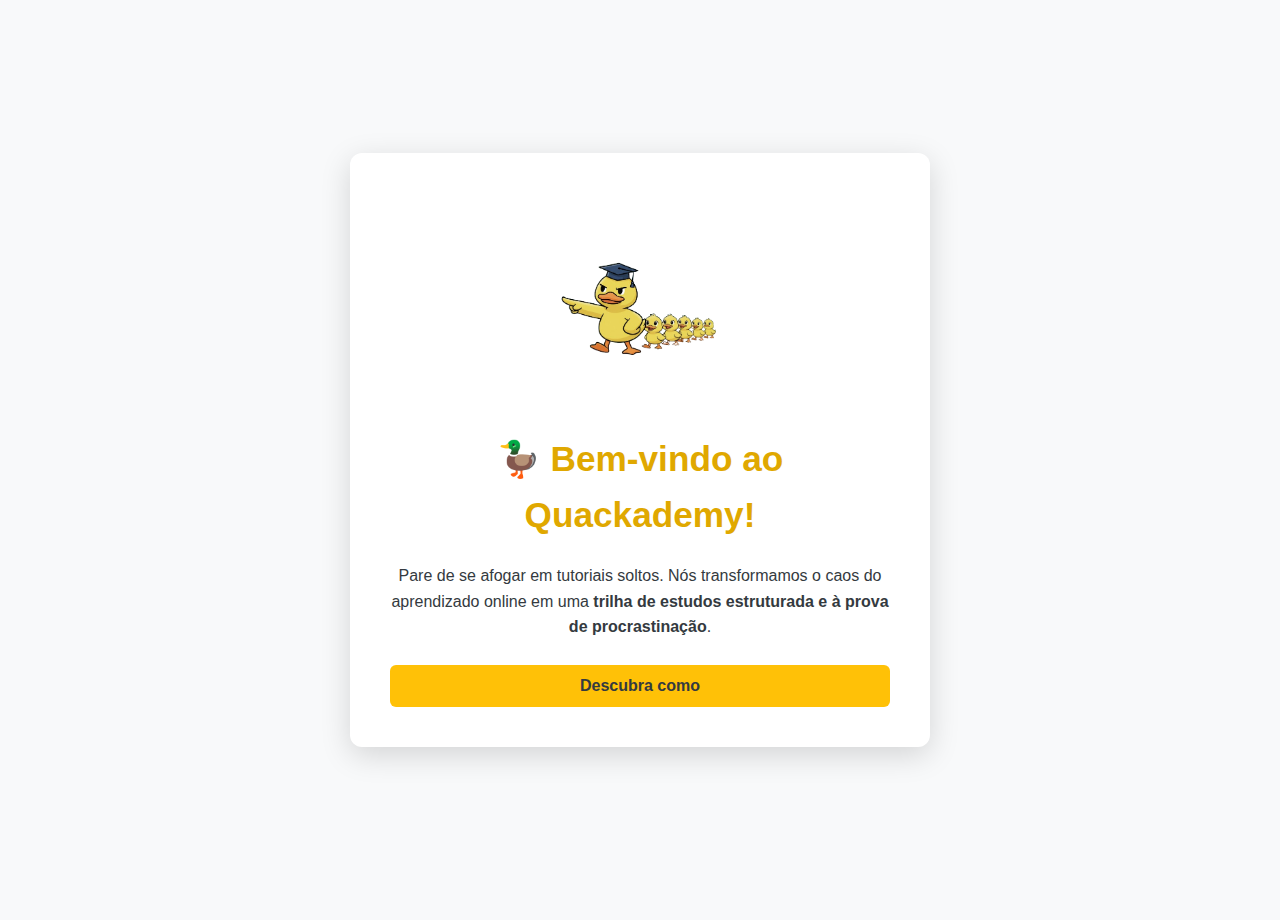
<file: index.html>
<!DOCTYPE html>
<html lang="pt-BR">
<head>
    <meta charset="UTF-8">
    <meta name="viewport" content="width=device-width, initial-scale=1.0">
    <title>Quackademy - Trilha de Estudos</title>
    <link rel="stylesheet" href="/style.css">
    <link rel="icon" href="favicon.ico"> 
    <link rel="stylesheet" href="https://cdnjs.cloudflare.com/ajax/libs/font-awesome/6.0.0-beta3/css/all.min.css">
</head>
<body>

    <section id="welcome-screen" class="full-screen-message">
        <div class="message-card">
            <img src="mascote_inicial.png" alt="Mascote Quackademy, o Pato" class="mascote-welcome">
            
            <h2>🦆 Bem-vindo ao Quackademy! </h2>
            <p>Pare de se afogar em tutoriais soltos. Nós transformamos o caos do aprendizado online em uma <strong>trilha de estudos estruturada e à prova de procrastinação</strong>.</p>
            <button id="btnWelcomeContinue" class="btn-primary">Descubra como</button>
        </div>
    </section>

    <section id="explanation-screen" class="full-screen-message" style="display: none;">
        <div class="message-card">
            <h2>Sua Jornada de Aprendizado Personalizada</h2>
            <div style="text-align: left; margin: 20px 0;">
                
                <h3>🧠 O Nosso Propósito</h3>
                <p>
                    A <strong>Quackademy</strong> foi criada para você que está cansado de apenas copiar e colar. Usamos a IA para criar um plano de estudos único, focado em <strong>atividades práticas</strong> e no <strong>entendimento real</strong>.
                </p>
                
                <h3>⚙️ Como Funciona Nossa Trilha</h3>
                <ul>
                    <li><strong>Trilhas Guiadas:</strong> Você informa o tema e o nível, e nossa IA gera uma <strong>Trilha de Estudos de 8 Etapas</strong> personalizadas.</li>
                    <li><strong>Material Confiável:</strong> Cada tópico vem com um link obrigatório de documentação oficial ou fonte renomada.</li>
                    <li><strong>Teste Seu Conhecimento:</strong> Criamos <strong>Simulados de 5 Questões</strong> para forçar você a *aplicar* e *entender* o conceito, garantindo que você nunca caia no ciclo de apenas pegar a resposta.</li>
                </ul>
            </div>
            <button id="btnExplanationContinue" class="btn-primary">Começar Minha Trilha 🚀</button>
        </div>
    </section>

    <div id="main-app" style="display: none;">
        <header>
            <div class="container">
                <h1>Quackademy Trilha de Estudos</h1>
                <p>O seu guia para o aprendizado acelerado e estruturado.</p>
            </div>
        </header>

        <main class="container">
            <div class="controles">
                <div class="mascote-area">
                    <img src="mascote.png" alt="Mascote Quackademy" class="mascote">
                    <h2>Defina seu Desafio</h2>
                </div>
                
                <label for="tema">Tema ou Tecnologia:</label>
                <input type="text" id="tema" placeholder="Ex: Programação Python, Cloud Computing, etc." required>
                
                <label for="nivel">Nível de Dificuldade:</label>
                <select id="nivel">
                    <option value="Iniciante">Iniciante</option>
                    <option value="Intermediário">Intermediário</option>
                    <option value="Avançado">Avançado</option>
                </select>
                
                <label for="objetivo">Objetivo Específico (Opcional):</label>
                <textarea id="objetivo" placeholder="Ex: Aprender a criar um backend com Node.js e Express."></textarea>
                
                <button id="btnGerar" class="btn-primary">Gerar Trilha 🚀</button>
            </div>

            <div id="roadmap-container">
                <h2>Sua Trilha de Estudos</h2>
                <div id="roadmap" class="roadmap-grid">
                    <p class="placeholder-text">Preencha o formulário ao lado e gere sua primeira trilha!</p>
                </div>
            </div>
        </main>

        <a href="URL_DA_SUA_FERRAMENTA_DE_CHAT" target="_blank" id="chat-button" class="btn-chat" style="display: none;">
            <i class="fas fa-comments"></i> <span>Dúvidas?</span>
        </a>
        </div>

    <div id="modal" class="modal">
        <div class="modal-content">
            <h2 id="modal-titulo"></h2>
            <div id="modal-conteudo">
                </div>
        </div>
    </div>

    <script src="/script.js"></script>
</body>
</html>
</file>
<file: style.css>
/* ===================================================
// CSS ORIGINAL + ADIÇÕES PARA O POMODORO
// =================================================== */
        
:root {
    --color-primary: #FFC107;
    --color-primary-dark: #E0A800;
    --color-secondary: #343A40;
    --color-background: #F8F9FA;
    --color-card: #FFFFFF;
    --color-success: #28A745;
    --color-danger: #DC3545;
    --color-light-yellow: #FFFBEA;
    --color-category: #495057;
}

body {
    font-family: 'Segoe UI', Tahoma, Geneva, Verdana, sans-serif;
    background-color: var(--color-background);
    color: var(--color-secondary);
    margin: 0;
    padding: 0;
    line-height: 1.6;
}

.container {
    width: 90%;
    max-width: 1200px;
    margin: 0 auto;
}

.full-screen-message {
    display: flex;
    justify-content: center;
    align-items: center;
    height: 100vh;
    width: 100%;
    background-color: var(--color-background);
    text-align: center;
}

.message-card {
    background-color: var(--color-card);
    padding: 40px;
    border-radius: 12px;
    box-shadow: 0 8px 30px rgba(0, 0, 0, 0.15);
    max-width: 500px;
    width: 90%;
}

.mascote-welcome {
    width: 200px; 
    height: 200px; 
    border-radius: 0; 
    object-fit: contain;
    margin-bottom: 20px;
    border: none;
    background-color: transparent;
}

.message-card h2 {
    color: var(--color-primary-dark);
    font-size: 2.2em; 
    margin-top: 10px;
    margin-bottom: 20px;
}

#login-form {
    display: flex;
    flex-direction: column;
    gap: 15px;
    margin-top: 20px;
}

#login-form label {
    text-align: left;
    font-weight: bold;
}

#login-form input {
    padding: 10px;
    border: 1px solid #ccc;
    border-radius: 6px;
    font-size: 1em;
    width: 100%;
    box-sizing: border-box;
}

.login-actions {
    display: flex;
    flex-direction: column;
    gap: 10px;
    margin-top: 20px;
}

#btnAuthSubmit {
    background-color: var(--color-primary);
    color: var(--color-secondary);
    font-weight: bold;
}

#btnSkipLogin {
    background-color: #6c757d;
    color: white;
    font-weight: bold;
}

header {
    background-color: var(--color-primary);
    color: var(--color-secondary);
    padding: 20px 0;
    text-align: center;
    box-shadow: 0 4px 10px rgba(0, 0, 0, 0.1);
    position: relative; 
}

.header-content {
    display: flex;
    justify-content: space-between;
    align-items: center;
    width: 90%;
    max-width: 1200px;
    margin: 0 auto;
}

.header-info {
    text-align: left;
    flex-grow: 1;
}

header h1 {
    margin: 0;
    font-size: 2em;
    font-weight: 900;
}

header p {
    margin: 5px 0 0;
    font-size: 1em; 
}

#btnMinhasTrilhas {
    background-color: var(--color-primary-dark);
    color: white;
    border: none;
    padding: 10px 15px;
    border-radius: 6px;
    font-weight: bold;
    cursor: pointer;
    transition: background-color 0.2s;
    font-size: 0.9em;
    white-space: nowrap;
}

#btnMinhasTrilhas:hover {
    background-color: #A08000;
}

main {
    padding: 20px 0; 
}

#main-content-area {
    display: flex;
    justify-content: center;
    width: 100%; 
}

.controles {
    background-color: var(--color-card);
    padding: 20px; 
    border-radius: 12px;
    box-shadow: 0 4px 15px rgba(0, 0, 0, 0.08);
    width: 100%; 
    max-width: 500px; 
    height: fit-content; 
}

.mascote-area {
    text-align: center;
    margin-bottom: 20px; 
    padding-bottom: 15px; 
    border-bottom: 1px solid #eee;
}

.mascote {
    width: 120px; 
    height: 120px; 
    border-radius: 8px; 
    object-fit: contain;
    margin-bottom: 10px;
    border: none;
    background-color: transparent; 
}

.controles h2 {
    color: var(--color-secondary);
    font-size: 1.4em; 
    margin-top: 0;
}

.controles label {
    display: block;
    margin-top: 20px;
    margin-bottom: 8px;
    font-weight: bold;
    color: var(--color-secondary);
    font-size: 0.95em;
}

.controles input[type="text"],
.controles input[type="number"],
.controles select,
.controles textarea {
    width: 100%;
    padding: 10px;
    border: 1px solid #ccc;
    border-radius: 6px;
    box-sizing: border-box; 
    resize: vertical;
    font-size: 0.95em;
    background-color: white; 
    color: var(--color-secondary);
}

.controles textarea {
    min-height: 100px;
}

.btn-primary {
    display: block;
    width: 100%;
    padding: 12px; 
    margin-top: 25px; 
    background-color: var(--color-primary);
    color: var(--color-secondary);
    border: none;
    border-radius: 6px;
    font-size: 1em;
    font-weight: bold;
    cursor: pointer;
    transition: background-color 0.2s, transform 0.1s;
}

.btn-primary:hover {
    background-color: var(--color-primary-dark);
    transform: translateY(-1px);
}

.btn-secondary {
    padding: 12px 18px; 
    font-size: 1em; 
    background-color: #6c757d;
    color: white;
    border: none;
    border-radius: 4px;
    cursor: pointer;
    transition: background-color 0.2s;
    font-weight: 500;
}

.btn-secondary:hover {
    background-color: #5a6268;
}

.btn-success {
    padding: 12px 18px; 
    font-size: 1em; 
    background-color: var(--color-success);
    color: white;
    border: none;
    border-radius: 4px;
    cursor: pointer;
    transition: background-color 0.2s;
    font-weight: 500;
}

.btn-success:hover {
    background-color: #1e7e34;
}

.content-view {
    width: 100%;
}

#roadmap-container, #etapa-container, #material-container, #flashcard-container, #simulado-etapa-container, #chat-container, #user-trilhas-container, #predefined-courses-container,
#professor-form-view, #professor-result-container {
    background-color: var(--color-card);
    padding: 20px; 
    border-radius: 12px;
    box-shadow: 0 4px 15px rgba(0, 0, 0, 0.08);
    width: 100%;
}

#roadmap-container h2, #etapa-container h2, #material-container h2, #flashcard-container h2, #simulado-etapa-container h2, #user-trilhas-container h2, #predefined-courses-container h2,
#professor-result-container h2 {
    color: var(--color-primary);
    border-bottom: 2px solid #eee;
    padding-bottom: 10px;
    margin-top: 0;
    font-size: 1.6em; 
}

.course-category {
    margin-top: 25px;
    padding-bottom: 10px;
    border-bottom: 1px dashed #ccc;
}

.course-category h3 {
    color: var(--color-category);
    margin-bottom: 15px;
    font-size: 1.3em;
}

.courses-grid {
    display: grid;
    gap: 15px;
    grid-template-columns: repeat(auto-fit, minmax(200px, 1fr));
}

.course-card {
    background-color: var(--color-light-yellow);
    border: 2px solid var(--color-primary);
    border-radius: 8px;
    padding: 15px;
    text-align: center;
    cursor: pointer;
    transition: all 0.2s;
}

.course-card:hover {
    background-color: var(--color-primary);
    box-shadow: 0 4px 10px rgba(0, 0, 0, 0.1);
    transform: translateY(-2px);
}

.course-card h4 {
    margin-top: 0;
    margin-bottom: 5px;
    color: var(--color-secondary);
    font-size: 1.1em;
}

.course-card p {
    margin: 0;
    font-size: 0.9em;
    color: var(--color-secondary);
}

.btn-custom-create {
    background-color: #6c757d;
    color: white;
    border: 1px solid #5a6268;
    margin-top: 30px;
}

.btn-custom-create:hover {
    background-color: #5a6268;
}

.roadmap-grid {
    display: flex;
    flex-wrap: wrap;
    gap: 15px; 
    padding-top: 5px;
}

.bloco {
    flex: 1 1 100%; 
    min-width: unset;
    padding: 20px; 
    background-color: var(--color-light-yellow); 
    border: 1px solid var(--color-primary-dark);
    border-radius: 8px;
    text-align: center;
    font-weight: bold;
    cursor: pointer;
    transition: all 0.2s;
    box-shadow: 0 2px 5px rgba(0, 0, 0, 0.05);
    font-size: 0.9em;
}

.bloco:hover {
    background-color: var(--color-primary);
    transform: translateY(-3px);
    box-shadow: 0 6px 10px rgba(0, 0, 0, 0.1);
}

.placeholder-text {
    color: #999;
    text-align: center;
    width: 100%;
    padding: 50px;
    font-style: italic;
}

#etapa-conteudo h3 {
    color: var(--color-secondary);
    margin-top: 30px;
    border-left: 5px solid var(--color-primary);
    padding-left: 12px;
}

.topicos-container {
    margin-top: 20px;
}

.topico-bloco {
    display: flex;
    flex-direction: column; 
    gap: 10px;
    margin-bottom: 15px;
    align-items: stretch;
}

.material-btn {
    flex: 1; 
    padding: 10px 15px;
    background-color: #F0F0F0;
    border: 1px solid #ddd;
    color: var(--color-secondary);
    cursor: pointer;
    text-align: left; 
    font-weight: 500;
    transition: background-color 0.1s;
    box-shadow: none; 
    min-width: unset;
    font-size: 0.9em;
    border-radius: 6px; 
    text-decoration: none; 
    display: block;
}

.material-btn:hover {
    background-color: #E0E0E0;
}

.btn-flashcard {
    flex: 1;
    background-color: #007bff;
    color: white;
    border: none;
    padding: 10px 15px;
    border-radius: 6px;
    cursor: pointer;
    transition: background-color 0.2s;
    font-weight: bold;
    min-width: unset;
    font-size: 0.9em;
}

.btn-flashcard:hover {
    background-color: #0056b3;
}

.btn-simulado-etapa {
    width: 100%;
    margin-top: 20px;
    background-color: var(--color-secondary);
    color: white;
    padding: 15px;
    font-size: 1.1em;
}
.btn-simulado-etapa:hover {
    background-color: #212529;
}

.modal-actions {
    text-align: center; 
    margin-top: 20px;
}
.modal-actions button {
    width: 100%;
}

.trilha-card {
    display: flex;
    justify-content: space-between;
    align-items: center;
    padding: 15px;
    margin-bottom: 15px;
    border: 1px solid #ddd;
    border-radius: 8px;
    background-color: #f9f9f9;
    transition: background-color 0.2s;
}

.trilha-card:hover {
    background-color: #f0f0f0;
}

.trilha-info {
    flex-grow: 1;
}

.trilha-info h4 {
    margin: 0 0 5px 0;
    color: var(--color-secondary);
    font-size: 1.1em;
}

.trilha-info p {
    margin: 0;
    font-size: 0.9em;
    color: #6c757d;
}

.trilha-actions button {
    margin-left: 10px;
    padding: 8px 12px;
    font-size: 0.9em;
}

#flashcard-display {
    display: flex;
    flex-direction: column;
    align-items: center;
    margin-top: 20px;
}

.flashcard {
    width: 100%;
    max-width: 400px;
    height: 250px;
    perspective: 1000px;
    margin-bottom: 20px;
}

.flashcard-inner {
    position: relative;
    width: 100%;
    height: 100%;
    text-align: center;
    transition: transform 0.6s;
    transform-style: preserve-3d;
    box-shadow: 0 4px 15px rgba(0, 0, 0, 0.1);
    border-radius: 10px;
}

.flashcard.flipped .flashcard-inner {
    transform: rotateY(180deg);
}

.flashcard-face {
    position: absolute;
    width: 100%;
    height: 100%;
    backface-visibility: hidden;
    border-radius: 10px;
    display: flex;
    flex-direction: column;
    justify-content: center;
    align-items: center;
    padding: 20px;
    box-sizing: border-box;
    font-size: 1.1em;
    font-weight: 500;
}

.flashcard-front {
    background-color: var(--color-primary);
    color: var(--color-secondary);
    border: 2px solid var(--color-primary-dark);
}

.flashcard-back {
    background-color: #F0F0F0;
    color: var(--color-secondary);
    border: 2px solid #ddd;
    transform: rotateY(180deg);
    text-align: left;
}

.flashcard-navigation {
    display: flex;
    justify-content: space-between;
    width: 100%;
    max-width: 400px;
}

.simulado-area ul {
    list-style: none;
    padding: 0;
    margin-top: 15px;
}

.simulado-area li.alternativa {
    padding: 12px;
    margin-bottom: 10px;
    border: 1px solid #ced4da;
    border-radius: 6px;
    transition: background-color 0.3s;
    cursor: pointer; 
    background-color: var(--color-card); 
    color: var(--color-secondary);
}

.simulado-area li.alternativa:hover {
     background-color: #f8f9fa;
}

.simulado-area li.selected {
    background-color: var(--color-primary) !important; 
    border-color: var(--color-primary-dark) !important;
}

.simulado-area li.incorreta {
    background-color: #FFF3F3 !important; 
    color: var(--color-danger) !important;
    border-color: #F5C6CB !important;
}

.simulado-area li.correta-destacada {
    background-color: #d4edda !important; 
    color: #155724 !important;
    border-color: #c3e6cb !important;
}

.simulado-bloco {
    margin-bottom: 25px;
    padding: 20px 0;
}

.simulado-area hr {
    margin-top: 25px;
    margin-bottom: 25px;
    border-top: 1px solid #eee;
}

#simulado-resultado {
    padding: 20px;
    background-color: var(--color-light-yellow);
    border-radius: 8px;
    margin-top: 20px;
    text-align: center;
    border: 2px solid var(--color-primary);
    font-size: 1.1em;
    font-weight: bold;
}

#chat-button {
    position: fixed;
    bottom: 30px;
    right: 30px;
    width: 60px;
    height: 60px;
    border-radius: 50%;
    background-color: var(--color-primary-dark);
    color: var(--color-secondary);
    font-size: 2em;
    font-weight: bold;
    border: 3px solid var(--color-primary);
    box-shadow: 0 4px 15px rgba(0, 0, 0, 0.3);
    cursor: pointer;
    transition: background-color 0.2s;
    z-index: 1000;
    display: none; 
}

#chat-button:hover {
    background-color: var(--color-primary);
}

#chat-messages {
    flex-grow: 1;
    overflow-y: auto;
    padding: 20px;
    display: flex;
    flex-direction: column;
    gap: 15px;
    background-color: #f7f7f7;
    border-radius: 0 0 10px 10px;
}

.user-message, .bot-message {
    display: flex;
    margin: 0;
}

.user-message {
    justify-content: flex-end;
}

.bot-message {
    justify-content: flex-start;
}

.user-bubble {
    background-color: #007bff;
    color: white;
    padding: 10px 15px;
    border-radius: 15px 15px 0 15px;
    max-width: 80%;
    font-size: 0.95em;
}

.bot-bubble {
    background-color: white;
    color: var(--color-secondary);
    padding: 10px 15px;
    border-radius: 15px 15px 15px 0;
    max-width: 80%;
    box-shadow: 0 1px 3px rgba(0, 0, 0, 0.1);
    font-size: 0.95em;
}

#chat-input-area {
    display: flex;
    padding: 15px 20px;
    border-top: 1px solid #eee;
    gap: 10px;
}

#chat-input {
    flex-grow: 1;
    padding: 10px;
    border: 1px solid #ccc;
    border-radius: 20px;
    font-size: 1em;
}

#chat-send-button {
    background-color: var(--color-primary);
    color: var(--color-secondary);
    border: none;
    padding: 10px 15px;
    border-radius: 20px;
    cursor: pointer;
    font-weight: bold;
    transition: background-color 0.2s;
}

#chat-send-button:hover:not(:disabled) {
    background-color: var(--color-primary-dark);
}

#chat-send-button:disabled {
    background-color: #ccc;
    cursor: not-allowed;
}

#chat-container {
    display: flex;
    flex-direction: column;
    height: 70vh; 
    min-height: 450px;
    background-color: var(--color-card);
    border-radius: 10px;
    box-shadow: 0 5px 25px rgba(0, 0, 0, 0.1);
}

#chat-header-view {
    background-color: var(--color-primary);
    color: var(--color-secondary);
    padding: 15px 20px;
    border-top-left-radius: 10px;
    border-top-right-radius: 10px;
    font-weight: bold;
    display: flex;
    justify-content: space-between;
    align-items: center;
    font-size: 1.2em;
}

/* --- NOVOS ESTILOS: Pomodoro Timer --- */
#pomodoro-button {
    position: fixed;
    bottom: 30px;
    left: 30px;
    width: 60px;
    height: 60px;
    border-radius: 50%;
    background-color: var(--color-secondary);
    color: white;
    border: 3px solid var(--color-primary);
    box-shadow: 0 4px 15px rgba(0,0,0,0.2);
    cursor: pointer;
    display: none; /* Começa oculto */
    justify-content: center;
    align-items: center;
    font-size: 1.8em;
    z-index: 1000;
}

#pomodoro-button:hover {
    background-color: #5a6268;
}

/* Estilo Base do Modal (para Pomodoro, Config e Pausa) */
#pomodoro-modal, #config-modal, #break-modal {
    position: fixed;
    z-index: 2000; 
    left: 0;
    top: 0;
    width: 100%;
    height: 100%;
    overflow: auto;
    background-color: rgba(0, 0, 0, 0.6); 
    display: none; /* Controlado por JS */
    justify-content: center;
    align-items: center;
    animation: fadeIn 0.3s;
}

/* Animação de Fade-in para os Modais */
@keyframes fadeIn {
  from { opacity: 0; }
  to { opacity: 1; }
}

.pomodoro-content {
    background-color: var(--color-card);
    padding: 20px;
    border-radius: 12px;
    width: 90%;
    max-width: 400px;
    text-align: center;
    box-shadow: 0 5px 25px rgba(0,0,0,0.3);
    position: relative;
    border-top: 5px solid var(--color-primary);
}

/* Cabeçalho Arrastável */
.pomodoro-header {
    cursor: move; 
    padding: 10px;
    background-color: var(--color-light-yellow);
    margin: -20px -20px 20px -20px;
    border-top-left-radius: 12px;
    border-top-right-radius: 12px;
    border-bottom: 1px solid #eee;
    display: flex;
    justify-content: space-between;
    align-items: center;
}
.pomodoro-header h3 {
    margin: 0;
    padding-left: 20px;
    color: var(--color-primary-dark);
}

.pomodoro-close-btn {
    color: #aaa;
    font-size: 28px;
    font-weight: bold;
    cursor: pointer;
    padding: 0 15px;
}
.pomodoro-close-btn:hover {
    color: var(--color-danger);
}

#time-display {
    font-size: 5em;
    font-weight: 900;
    color: var(--color-primary-dark);
    margin: 10px 0;
    transition: color 0.3s;
}

.pomodoro-status {
    font-size: 1.5em;
    font-weight: bold;
    color: var(--color-secondary);
    margin-bottom: 20px;
}

.pomodoro-controls button {
    padding: 10px 15px;
    margin: 5px;
    border: none;
    border-radius: 6px;
    font-weight: bold;
    cursor: pointer;
    transition: background-color 0.2s;
    min-width: 100px;
}

#start-pause-btn {
    background-color: var(--color-primary);
    color: var(--color-secondary);
}
#start-pause-btn:hover {
    background-color: var(--color-primary-dark);
}

#reset-btn {
    background-color: #f1f1f1;
    color: var(--color-secondary);
}
#reset-btn:hover {
    background-color: #e2e2e2;
}


#config-btn {
    background-color: #6c757d;
    color: white;
}
#config-btn:hover {
    background-color: #5a6268;
}

/* Config Modal */
.config-content {
    text-align: left;
}
.config-content h3 {
    text-align: center;
}
.config-content label {
    display: block;
    margin-top: 15px;
    margin-bottom: 5px;
    font-weight: bold;
}
.config-content input {
    width: 100%;
    padding: 8px;
    border: 1px solid #ccc;
    border-radius: 4px;
    box-sizing: border-box;
    font-size: 1em;
}

.config-content .btn-success {
    margin-top: 25px;
    width: 100%;
}
        
/* Modal de Pausa Forçada */
#break-modal .message-card {
    border: 4px solid var(--color-danger);
}
#break-modal h2 {
    color: var(--color-danger);
}

/* ---------------------------------------------------
* MEDIA QUERIES OTIMIZADAS
* --------------------------------------------------- */
        
@media (min-width: 601px) {
    .bloco {
        flex: 1 1 calc(50% - 15px); 
        font-size: 1em;
    }

    .topico-bloco {
        display: flex;
        flex-direction: row; 
        gap: 15px;
    }

    .modal-actions {
        text-align: right;
    }
    .modal-actions button {
        width: auto; 
    }
    
    .material-btn, .btn-flashcard {
        flex: 1 1 50%; 
    }
    .topico-bloco {
        justify-content: space-between;
    }

    .login-actions {
        flex-direction: row;
        justify-content: space-between;
    }
    .login-actions button {
        width: calc(50% - 5px);
    }
}

@media (min-width: 993px) {
    .bloco {
        flex: 1 1 calc(33.333% - 20px); 
        padding: 25px;
    }
    .course-card {
        padding: 20px;
    }
}
</file>
